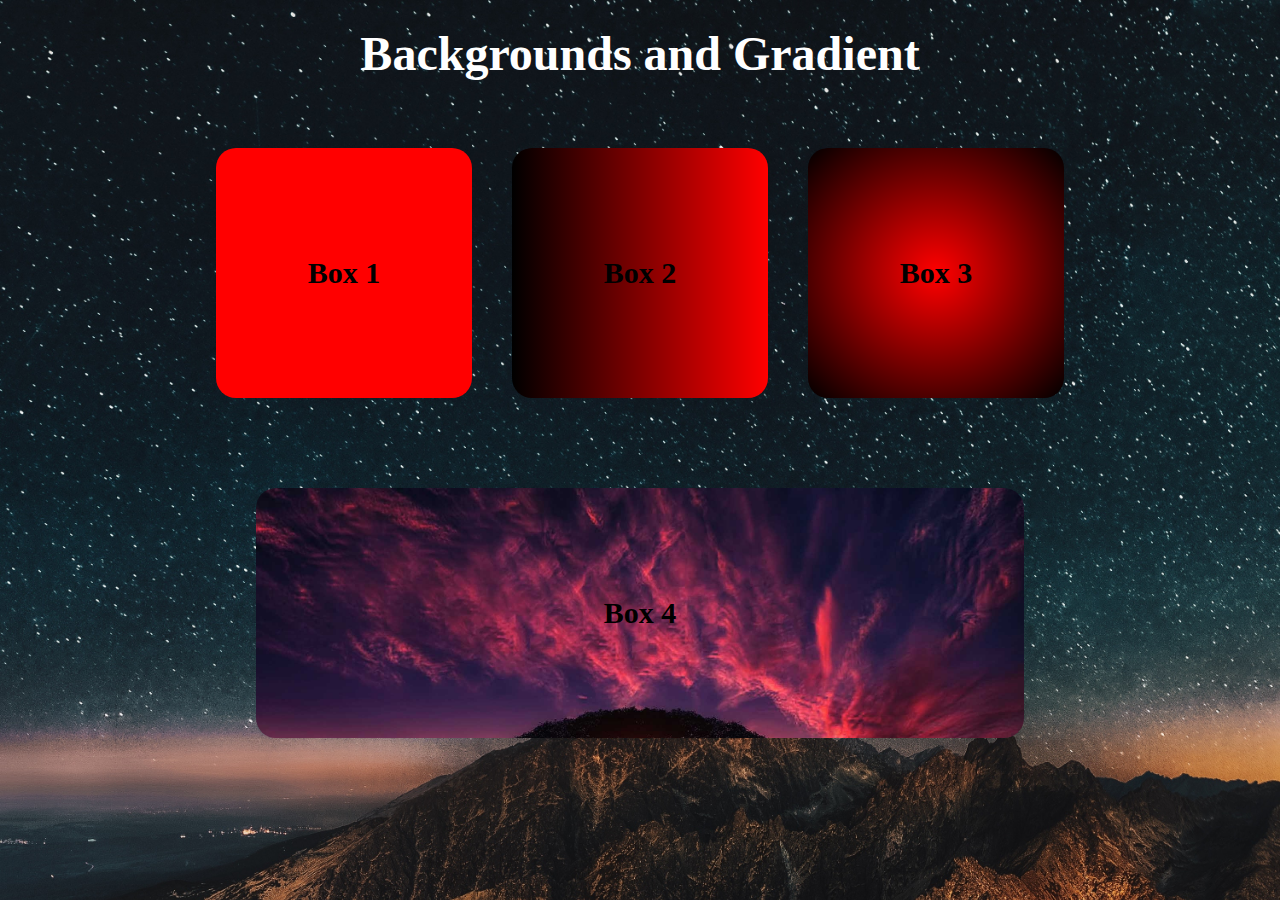
<file: block-BHaabu/index.html>
<!DOCTYPE html>
<html lang="en">
    <head>
        <meta charset="UTF-8">
        <meta http-equiv="X-UA-Compatible" content="IE=edge">
        <meta name="viewport" content="width=device-width, initial-scale=1.0">
        <title>Backgrounds and Gradient</title>
        <link rel="stylesheet" href="assets/stylesheet/style.css">
    </head>
    <body
        class="flex">
        <!-- Header -->
        <header>
            <h1>Backgrounds and Gradient</h1>
        </header>
        <!-- Main -->
        <main>
            <div class="card-container">
                <div class="small-card">
                    Box 1
                </div>
                <div class="small-card ltr0">
                    Box 2
                </div>
                <div class="small-card rad">
                    Box 3
                </div>
            </div>
        </main>
        <!-- Footer -->
        <footer>
            <div class="big-card">
                Box 4
            </div>
        </footer>
    </body>
</html>
</file>
<file: block-BHaabu/assets/stylesheet/style.css>
/* http://meyerweb.com/eric/tools/css/reset/ 
   v2.0 | 20110126
   License: none (public domain)
*/

html, body, div, span, applet, object, iframe,
h1, h2, h3, h4, h5, h6, p, blockquote, pre,
a, abbr, acronym, address, big, cite, code,
del, dfn, em, img, ins, kbd, q, s, samp,
small, strike, strong, sub, sup, tt, var,
b, u, i, center,
dl, dt, dd, ol, ul, li,
fieldset, form, label, legend,
table, caption, tbody, tfoot, thead, tr, th, td,
article, aside, canvas, details, embed, 
figure, figcaption, footer, header, hgroup, 
menu, nav, output, ruby, section, summary,
time, mark, audio, video {
	margin: 0;
	padding: 0;
	border: 0;
	font-size: 100%;
	font: inherit;
	vertical-align: baseline;
}
/* HTML5 display-role reset for older browsers */
article, aside, details, figcaption, figure, 
footer, header, hgroup, menu, nav, section {
	display: block;
}
body {
	line-height: 1;
}
ol, ul {
	list-style: none;
}
blockquote, q {
	quotes: none;
}
blockquote:before, blockquote:after,
q:before, q:after {
	content: '';
	content: none;
}
table {
	border-collapse: collapse;
	border-spacing: 0;
}


/* Custom CSS */

body {
    background-image: url("../media/1.jpg");
    background-size: 100%;
    background-repeat: no-repeat;
}

.flex {
    width: 90vw;
    margin: 0 auto;
    display: flex;
    flex-direction: column;
    justify-content: space-around;
    align-items: center;
}

h1 {
    font-size: 48px;
    padding: 30px;
    font-weight: 600;
    color: white;
}

.small-card {
    width: 20vw;
    height: 250px;
    background-color: red;
    margin: 40px 20px;
    border-radius: 20px;
    text-align: center;
    line-height: 250px;
    font-weight: 800;
    font-size: 30px;
}

.ltr0 {
    background: red linear-gradient(to right, rgb(0, 0, 0), rgba(255, 255, 255, 0) );
}

.rad {
    background: red radial-gradient( rgba(255, 255, 255, 0), rgb(0, 0, 0) );
}

.card-container {
    display: flex;
    flex-direction: row;
}

.big-card {
    width: 60vw;
    height: 250px;
    background-image: url("../media/2.jpg");
    background-repeat: no-repeat;
    background-size: cover;
    margin: 50px auto;
    border-radius: 20px;
    text-align: center;
    line-height: 250px;
    font-weight: 800;
    font-size: 30px;
}
</file>
